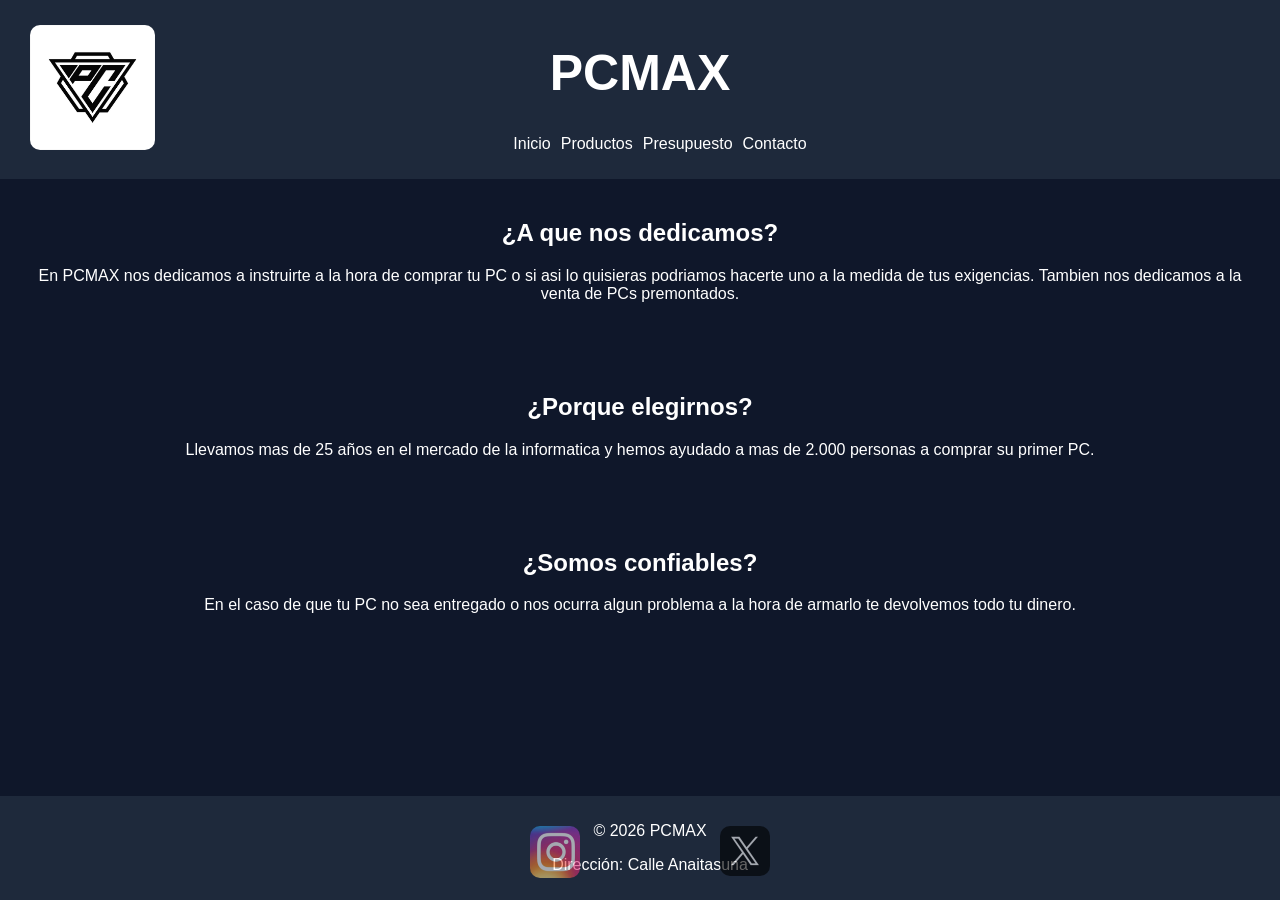
<file: index.html>
<!DOCTYPE html>
<html lang="es">
<head>
    <meta charset="UTF-8">
    <title>PCMAX</title>
    <link rel="stylesheet" href="css/estilos.css">
</head>
<body>

<header>
    <h1 class="titulo">PCMAX</h1>
    <img class="logo" src="img/LOGOPCMAX.jpg" alt="pc">
    <nav>
        <ul>
            <li><a href="index.html">Inicio</a></li>
            <li><a href="productos.html">Productos</a></li>
            <li><a href="presupuesto.html">Presupuesto</a></li>
            <li><a href="contacto.html">Contacto</a></li>
        </ul>
    </nav>
</header>

<main>
    <div class="parrafos">
        <section>
            <h2>¿A que nos dedicamos?</h2>
            <p>En PCMAX nos dedicamos a instruirte a la hora de comprar tu PC o si asi lo quisieras podriamos hacerte uno a la medida de tus exigencias. Tambien nos dedicamos a la venta de PCs premontados.</p>
        </section><br><br><br>
        <section>
            <h2>¿Porque elegirnos?</h2>
            <p>Llevamos mas de 25 años en el mercado de la informatica y hemos ayudado a mas de 2.000 personas a comprar su primer PC.</p>
        </section><br><br><br>
        <section>
            <h2>¿Somos confiables?</h2>
            <p>En el caso de que tu PC no sea entregado o nos ocurra algun problema a la hora de armarlo te devolvemos todo tu dinero.</p>
        </section>
    </div>
</main>

<footer>
    <p>© 2026 PCMAX</p>
    <p>Dirección: Calle Anaitasuna</p>
    <a href="https://www.instagram.com" target="_blank">
        <img id="instagram" src="img/Instagram logo.webp" alt="instagram" width="50px">
    </a>
    <a href="https://x.com/?lang=es" target="_blank">
        <img id="x" src="img/X logo.webp" alt="x" width="50px">
    </a>
</footer>

</body>
</html>
</file>
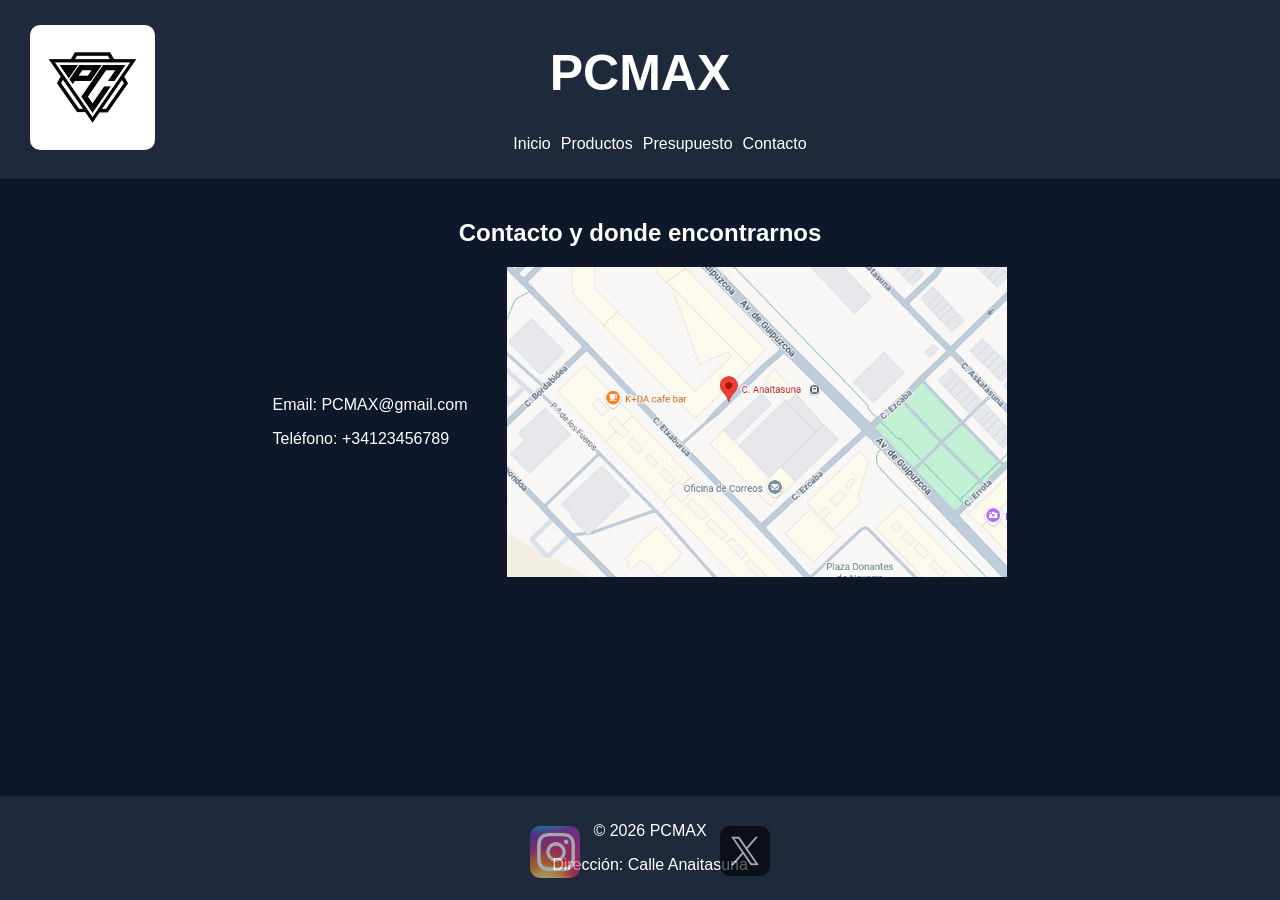
<file: contacto.html>
<!DOCTYPE html>
<html lang="es">
<head>
    <meta charset="UTF-8">
    <title>PCMAX</title>
    <link rel="stylesheet" href="css/estilos.css">
</head>
<body>

<header>
    <h1 class="titulo">PCMAX</h1>
    <img class="logo" src="img/LOGOPCMAX.jpg" alt="pc">
    <nav>
        <ul>
            <li><a href="index.html">Inicio</a></li>
            <li><a href="productos.html">Productos</a></li>
            <li><a href="presupuesto.html">Presupuesto</a></li>
            <li><a href="contacto.html">Contacto</a></li>
        </ul>
    </nav>
</header>

<main>
    <h2 id="contacto">Contacto y donde encontrarnos</h2>

       <div class="contenedor-contacto"> 
            <div class="texto">
                <p>Email: PCMAX@gmail.com</p>
                <p>Teléfono: +34123456789</p>
            </div>
            <img src="img/Calle tienda.png" width="500px">
       </div>
</main>

<footer>
    <p>© 2026 PCMAX</p>
    <p>Dirección: Calle Anaitasuna</p>
    <a href="https://www.instagram.com" target="_blank">
        <img id="instagram" src="img/Instagram logo.webp" alt="instagram" width="50px">
    </a>
    <a href="https://x.com/?lang=es" target="_blank">
        <img id="x" src="img/X logo.webp" alt="x" width="50px">
    </a>
</footer>

</body>
</html>
</file>
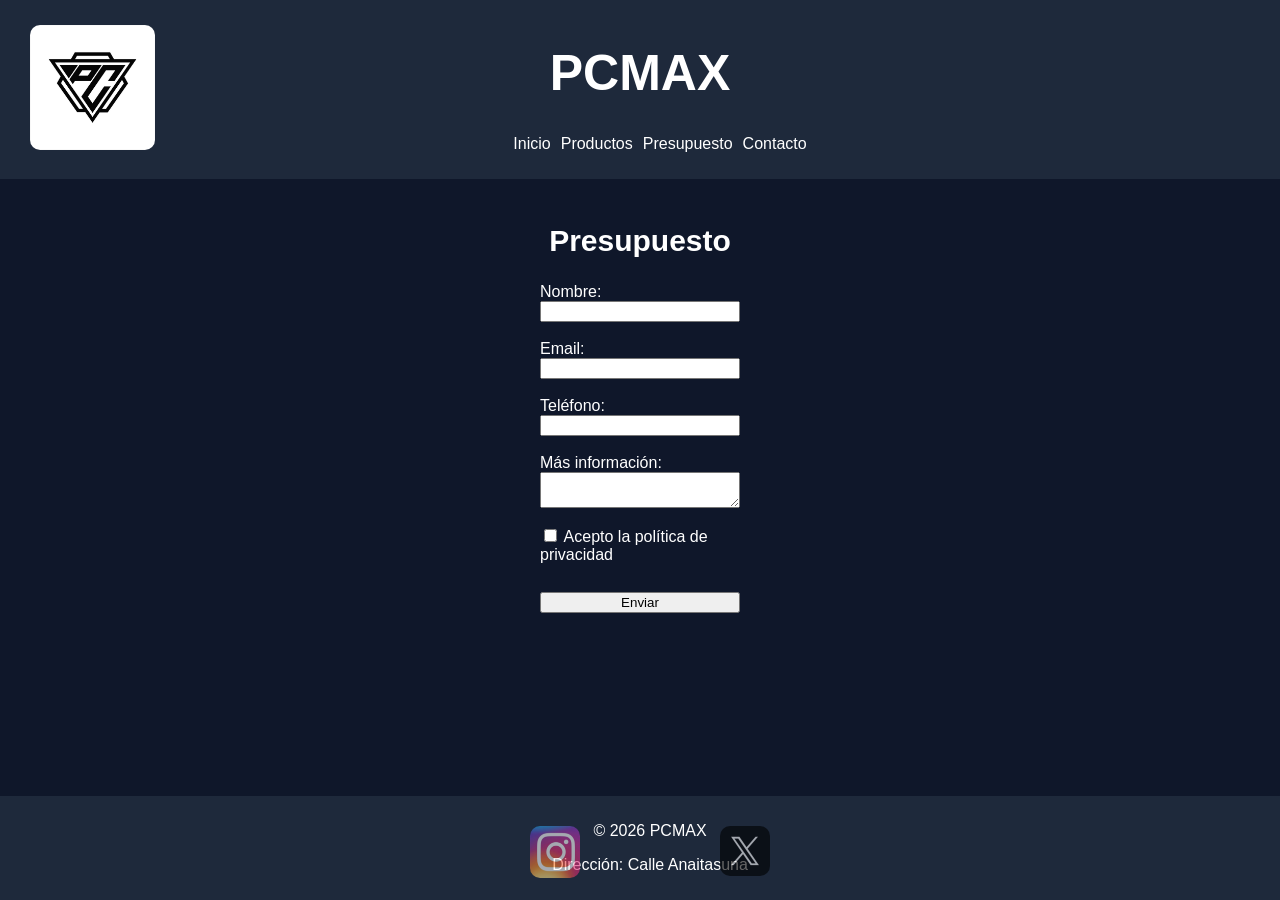
<file: presupuesto.html>
<!DOCTYPE html>
<html lang="es">
<head>
    <meta charset="UTF-8">
    <title>PCMAX</title>
    <link rel="stylesheet" href="css/estilos.css">
</head>
<body>

<header>
    <h1 class="titulo">PCMAX</h1>
    <img class="logo" src="img/LOGOPCMAX.jpg" alt="pc">
    <nav>
        <ul>
            <li><a href="index.html">Inicio</a></li>
            <li><a href="productos.html">Productos</a></li>
            <li><a href="presupuesto.html">Presupuesto</a></li>
            <li><a href="contacto.html">Contacto</a></li>
        </ul>
    </nav>
</header>

<main>
    <h2 id="presupuesto">Presupuesto</h2>
    <form>
        <label>Nombre:</label>
            <input type="text" required><br>
        <label>Email:</label>
            <input type="email" required><br>
        <label>Teléfono:</label>
            <input type="tel" required><br>
        <label>Más información:</label>
            <textarea required></textarea><br>
        <label>
            <input type="checkbox" required>
            Acepto la política de privacidad
        </label><br>
            <button type="submit">Enviar</button>
    </form>
</main>

<footer>
    <p>© 2026 PCMAX</p>
    <p>Dirección: Calle Anaitasuna</p>
    <a href="https://www.instagram.com" target="_blank">
        <img id="instagram" src="img/Instagram logo.webp" alt="instagram" width="50px">
    </a>
    <a href="https://x.com/?lang=es" target="_blank">
        <img id="x" src="img/X logo.webp" alt="x" width="50px">
    </a>
</footer>

</body>
</html>
</file>
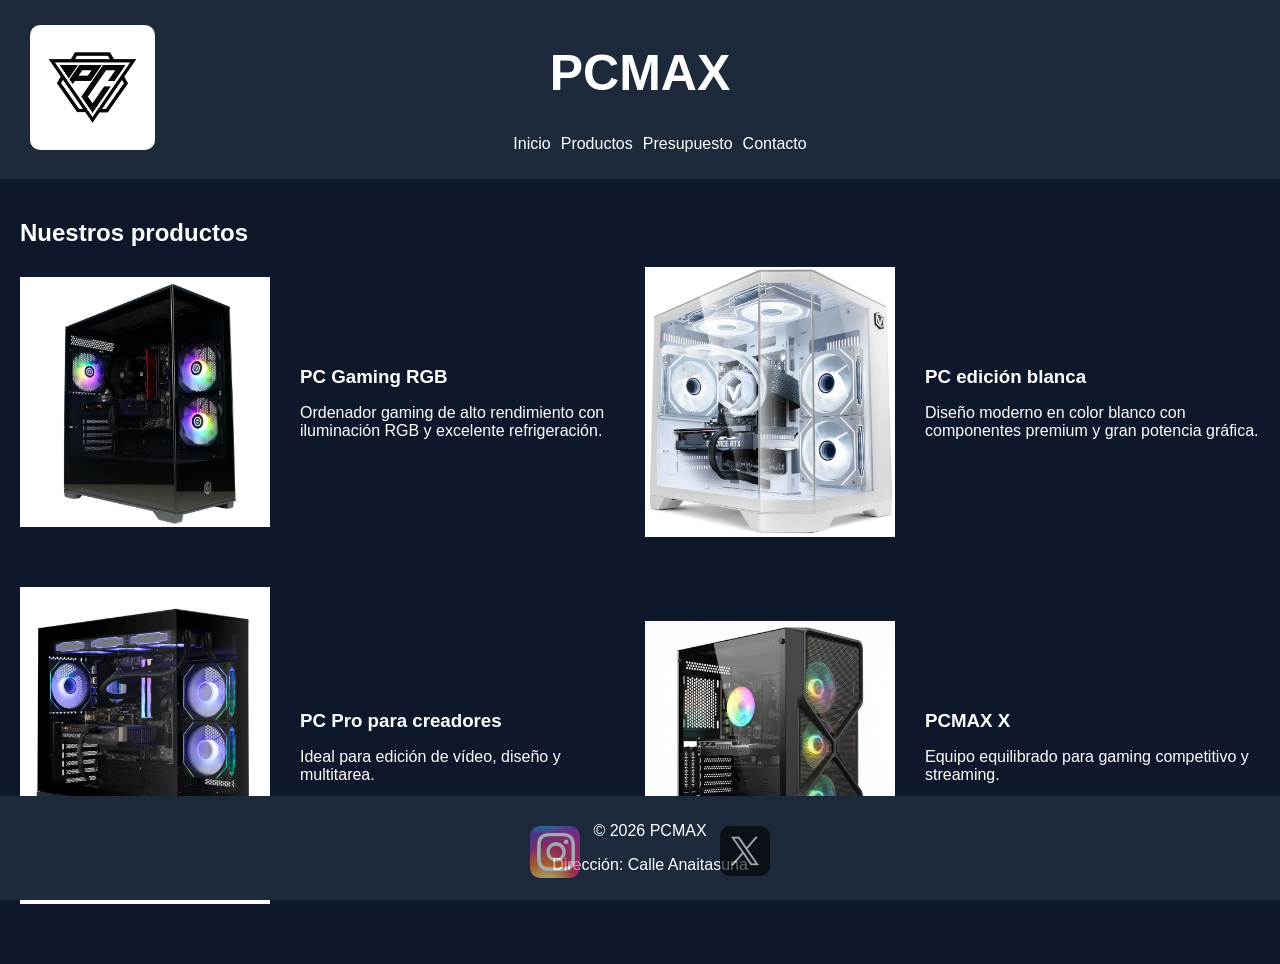
<file: productos.html>
<!DOCTYPE html>
<html lang="es">
<head>
    <meta charset="UTF-8">
    <title>PCMAX</title>
    <link rel="stylesheet" href="css/estilos.css">
</head>
<body>

<header>
    <h1 class="titulo">PCMAX</h1>
    <img class="logo" src="img/LOGOPCMAX.jpg" alt="pc">
    <nav>
        <ul>
            <li><a href="index.html">Inicio</a></li>
            <li><a href="productos.html">Productos</a></li>
            <li><a href="presupuesto.html">Presupuesto</a></li>
            <li><a href="contacto.html">Contacto</a></li>
        </ul>
    </nav>
</header>

<main>
    <h2>Nuestros productos</h2>

    <div class="galeria">
    <div class="producto">
        <img src="img/PC1.webp" alt="PC 1">
        <div class="info">
            <h3>PC Gaming RGB</h3>
            <p>
                Ordenador gaming de alto rendimiento con iluminación RGB
                y excelente refrigeración.
            </p>
        </div>
    </div>

    <div class="producto">
        <img src="img/PC2.webp" alt="PC 2">
        <div class="info">
            <h3>PC edición blanca</h3>
            <p>
                Diseño moderno en color blanco con componentes premium
                y gran potencia gráfica.
            </p>
        </div>
    </div>

    <div class="producto">
        <img src="img/PC3.webp" alt="PC 3">
        <div class="info">
            <h3>PC Pro para creadores</h3>
            <p>
                Ideal para edición de vídeo, diseño y multitarea.
            </p>
        </div>
    </div>

    <div class="producto">
        <img src="img/PC4.webp" alt="PC 4">
        <div class="info">
            <h3>PCMAX X</h3>
            <p>
                Equipo equilibrado para gaming competitivo y streaming.
            </p>
        </div>
    </div>
</div>
</main>

<footer>
    <p>© 2026 PCMAX</p>
    <p>Dirección: Calle Anaitasuna</p>
    <a href="https://www.instagram.com" target="_blank">
        <img id="instagram" src="img/Instagram logo.webp" alt="instagram" width="50px">
    </a>
    <a href="https://x.com/?lang=es" target="_blank">
        <img id="x" src="img/X logo.webp" alt="x" width="50px">
    </a>
</footer>

</body>
</html>
</file>
<file: css/estilos.css>
body {
    font-family: Arial;
    margin: 0;
    background-color: #0f172a;
}

header {
    background-color: #1e293b;
    color: white;
    padding: 10px;
}

.titulo{
    text-align: center;
    font-size: 50px;
}

nav ul {
    list-style: none;
    display: flex;
    gap: 10px;
    justify-content: center;
}

nav a {
    color: white;
    text-decoration: none;
}

nav a:hover {
    color: lightgreen;
}

main {
    padding: 20px;
    color: white;
}

footer {
    background-color: #1e293b;
    color: white;
    text-align: center;
    padding: 10px;
    position: fixed;
    bottom: 0;
    width: 100%;
}

.galeria {
    display: grid;
    grid-template-columns: 1fr 1fr;
    gap: 10px;
}

.galeria img {
    width: 250px;
}

.producto{
    display:flex;
    align-items:center;
    gap:30px;
    margin-bottom:40px;
}

.producto img{
    width:250px;
}

.info{
    color:white;
    max-width:500px;
}

.info h3{
    margin-bottom:10px;
}

form {
    display: flex;
    flex-direction: column;
    width: 200px;
    margin: 0 auto;
}

#presupuesto{
    text-align: center;
    font-size: 30px;
}

button {
    margin-top: 10px;
}

#contacto{
    text-align: center;
}

.contenedor-contacto{
    display: flex;
    justify-content: center;
    align-items: center;
    gap: 40px;
}

.texto{
    text-align: left;
}

#instagram{
    position: absolute;
    right: 720px;
    top: 30px;
    border-radius: 10px;
    opacity: 0.6;
    transition: opacity 0.3s;
}

#x{
    position: absolute;
    left: 720px;
    top: 30px;
    border-radius: 10px;
    opacity: 0.6;
    transition: opacity 0.3s;
}

/* Efecto al pasar el ratón */
#instagram:hover, #x:hover {
    opacity: 1;
    cursor: pointer;
}

.logo{
    position: absolute;
    width: 125px;
    top: 25px;
    border-radius: 10px;
    left: 30px;
}

.parrafos{
    text-align: center;
}
</file>
